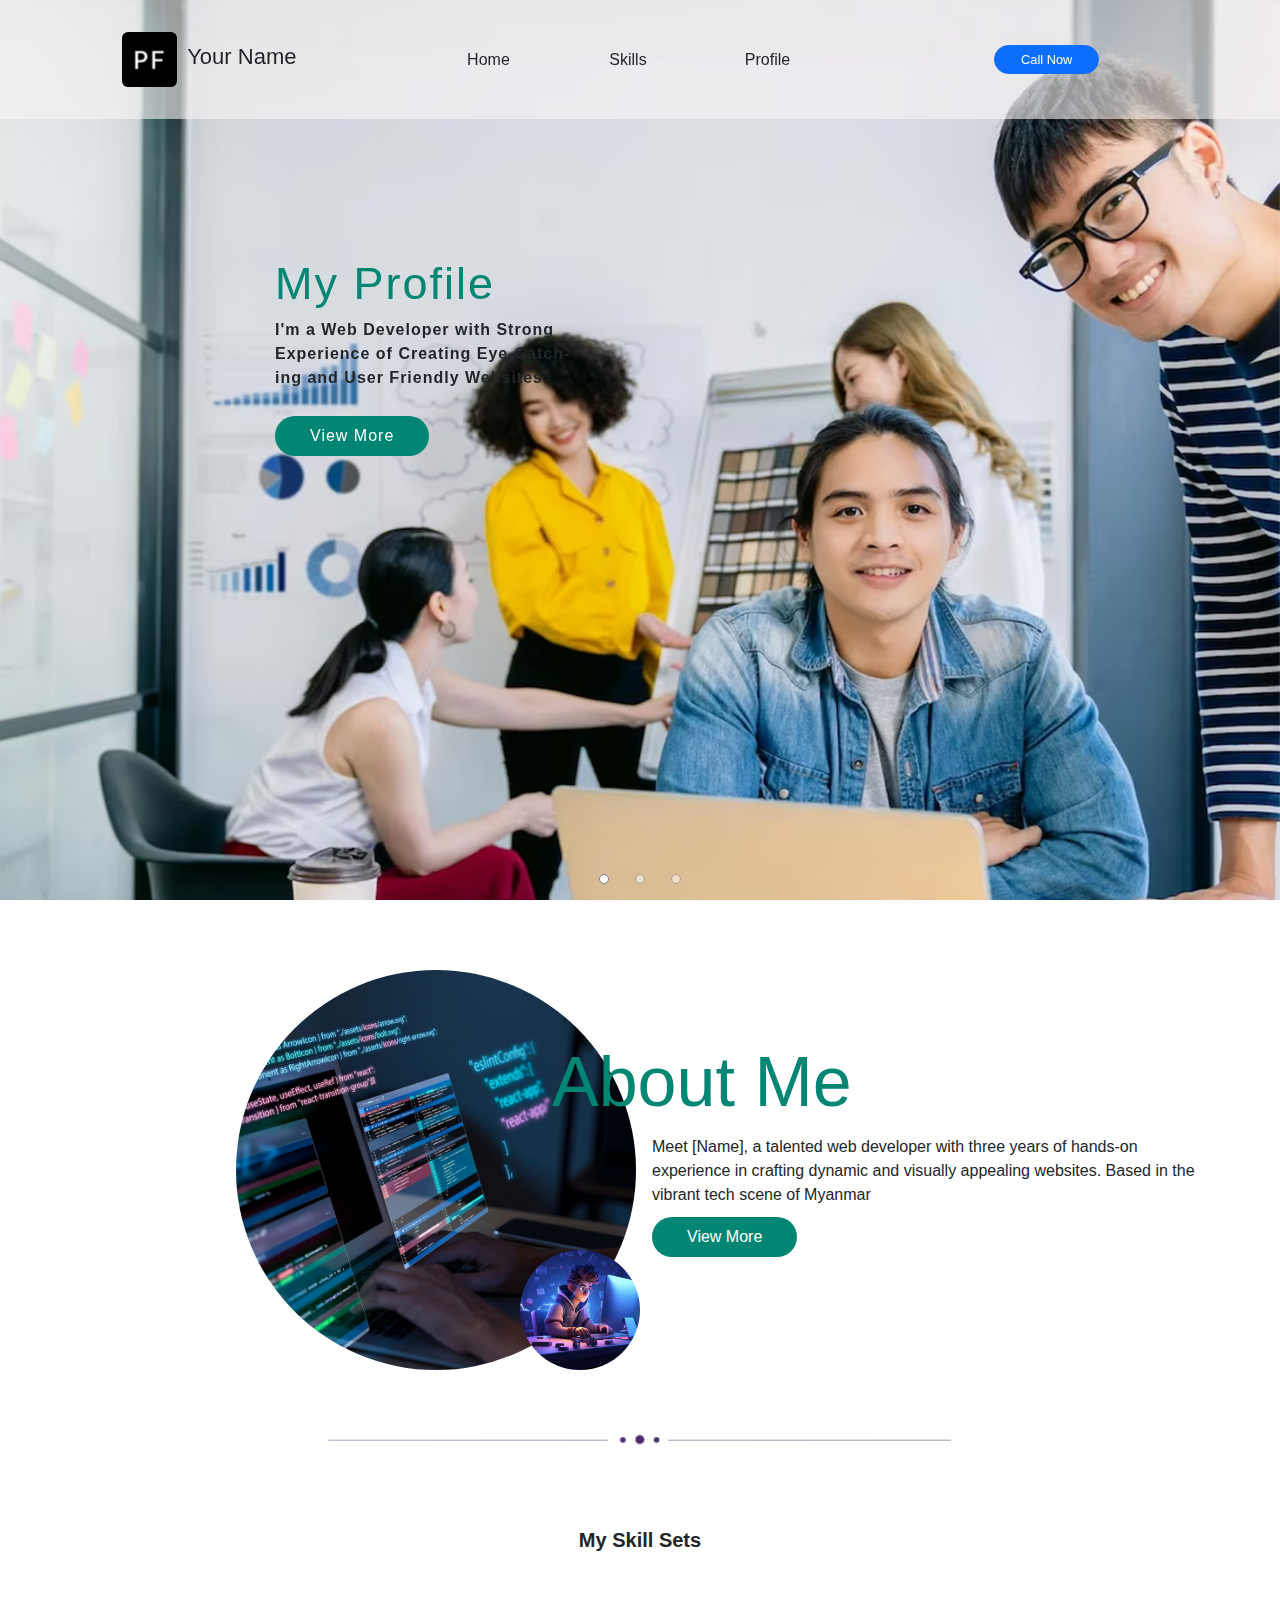
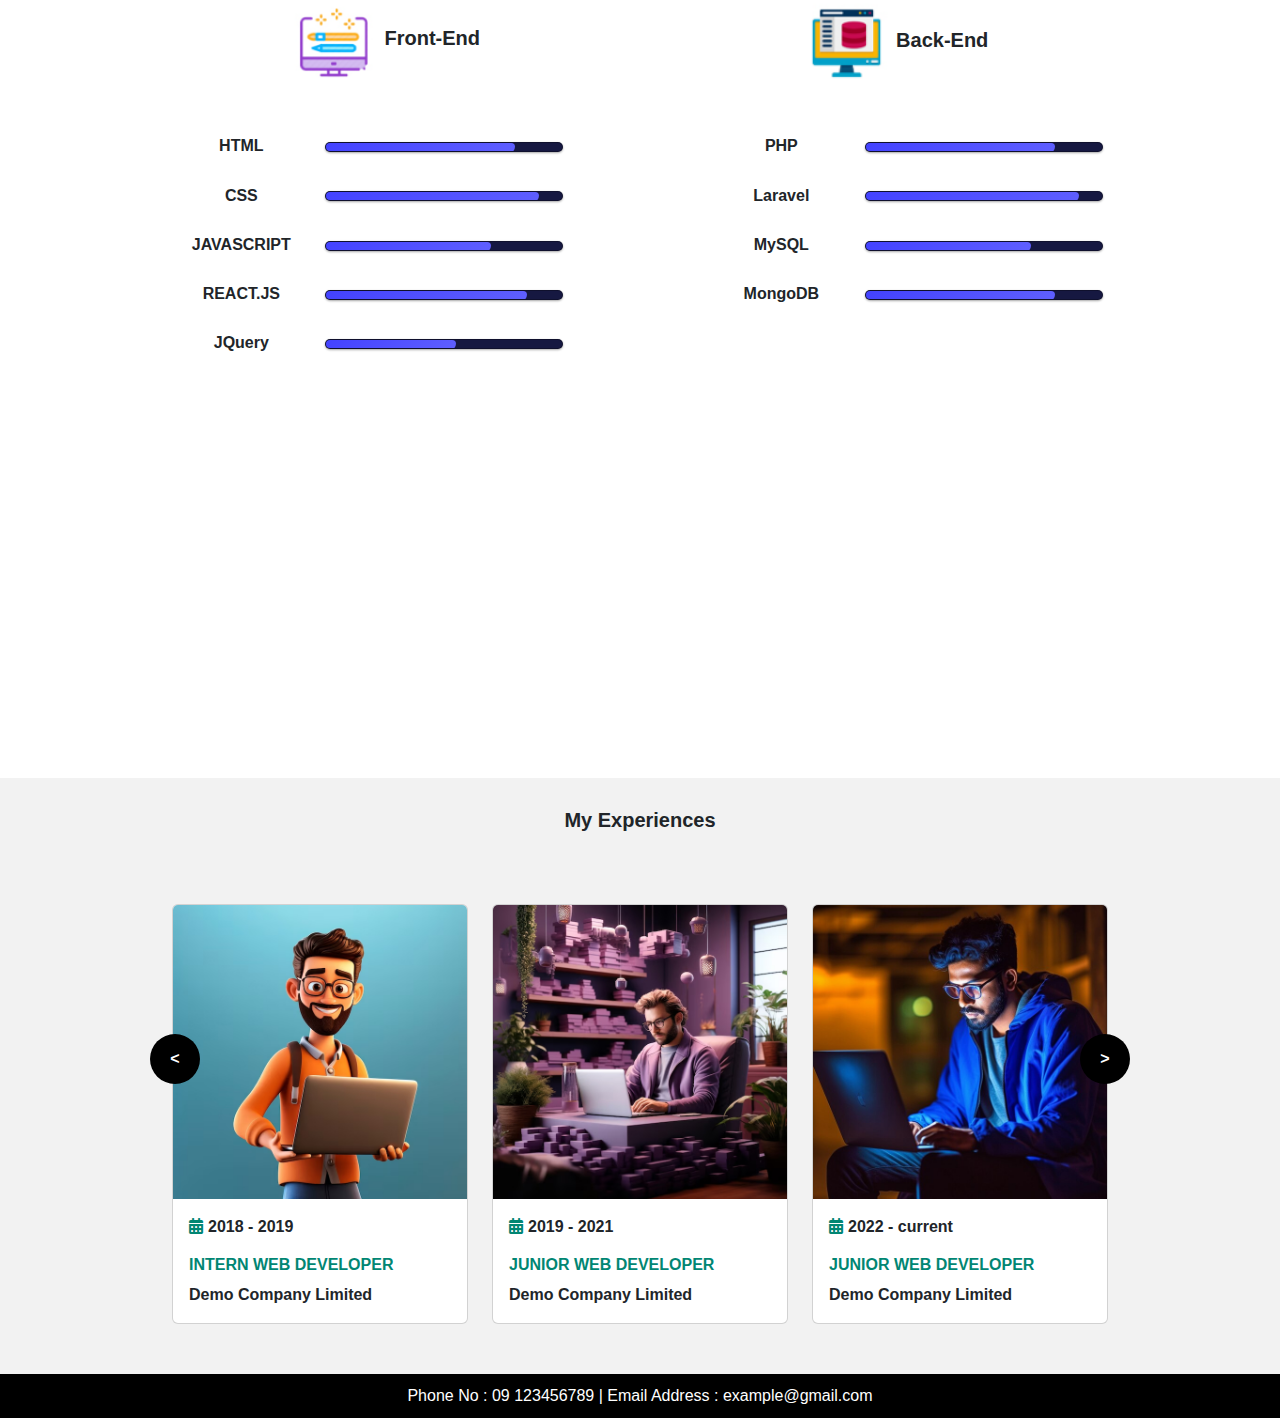
<file: index.html>
<html>
    <head>
        <title>Developer Profile</title>
        <meta charset="utf-8">
        <meta name="viewport" content="width=device-width, initial-scale=1.0">
        <link rel="stylesheet" href="https://cdnjs.cloudflare.com/ajax/libs/font-awesome/5.15.4/css/all.min.css" integrity="sha512-1ycn6IcaQQ40/MKBW2W4Rhis/DbILU74C1vSrLJxCq57o941Ym01SwNsOMqvEBFlcgUa6xLiPY/NS5R+E6ztJQ==" crossorigin="anonymous" referrerpolicy="no-referrer" />
        <link rel="stylesheet" href="styles.css">
        <link href="https://cdn.jsdelivr.net/npm/bootstrap@5.3.3/dist/css/bootstrap.min.css" rel="stylesheet" integrity="sha384-QWTKZyjpPEjISv5WaRU9OFeRpok6YctnYmDr5pNlyT2bRjXh0JMhjY6hW+ALEwIH" crossorigin="anonymous">
        <script src="https://cdn.jsdelivr.net/npm/bootstrap@5.3.3/dist/js/bootstrap.bundle.min.js" integrity="sha384-YvpcrYf0tY3lHB60NNkmXc5s9fDVZLESaAA55NDzOxhy9GkcIdslK1eN7N6jIeHz" crossorigin="anonymous"></script>
    </head>
    <body>
      <header name="home" id="mobile" class="navbar navbar-expand-lg navbar-light fixed-top">
            <div class="text-center row align-items-center justify-content-center justify-content-md-between py-4">
                <div class="col">
                    <img src="Images/logo.PNG" class="logo" alt=""><a class="name de" style="font-size: 22px;">Your Name</a>
                </div>
                <div class="col">
                  <div class="dropdown">
                    <button style="background-color: #018673;" class="btn btn-secondary dropdown-toggle" type="button" data-bs-toggle="dropdown" aria-expanded="false">Menu</button>
                    <ul class="dropdown-menu" style="border: none; cursor: pointer;">
                      <li>
                        <a style="text-decoration: none; color: inherit;" href="index.html">
                        <button class="btnde" type="button">
                          Home
                        </button>
                      </a>
                      </li>
                      <li>
                        <a style="text-decoration: none; color: inherit;" href="skills.html">
                        <button class="btnde" type="button">
                          Skills
                        </button>
                      </a>
                      </li>
                      <li>
                        <a style="text-decoration: none; color: inherit;" href="profile.html">
                        <button class="btnde" type="button">
                          Profile
                        </button>
                      </a>
                      </li>
                      <li>
                        <a style="text-decoration: none; color: inherit;" href="tel:09123456789">
                        <button class="btnde" type="button">
                        Call Now
                      </button>
                    </a>
                    </li>
                    </ul>
                  </div>
                </div>
            </div>
        </header>

        
        <header name="home" id="block1" class="navbar navbar-expand-lg navbar-light fixed-top">
            <div class="container-fluid text-center row align-items-center justify-content-center justify-content-md-between py-4">
                <div class="col-4 noblock">
                    <img src="Images/logo.PNG" class="logo" alt=""><a class="name de" style="font-size: 22px;">Your Name</a>
                </div>
                <div class="col-4">
                  <div class="row">
                    <div class="col"><a class="de c" href="index.html">Home</a></div>
                    <div class="col"><a class="de c" href="skills.html">Skills</a></div>
                    <div class="col"><a class="de c" href="profile.html">Profile</a></div>
                  </div>
                </div>
                <div class="col-4">
                  <a style="text-decoration: none; color: inherit;" href="tel:09123456789">
                    <button class="phone btn btn-primary" style="padding: 4px 26px; --bs-btn-font-size: .80rem; border-radius: 20px;">
                      Call Now
                    </button>
                  </a>
                </div>
            </div>
        </header>

        <div id="carouselExampleDark" class="carousel carousel-dark slide">
            <div class="carousel-indicators">
              <input style="height: 10px;" type="radio" data-bs-target="#carouselExampleDark" data-bs-slide-to="0" class="active" aria-current="true" aria-label="Slide 1"></input>
              <input style="height: 10px;" type="radio" data-bs-target="#carouselExampleDark" data-bs-slide-to="1" aria-label="Slide 2"></input>
              <input style="height: 10px;" type="radio" data-bs-target="#carouselExampleDark" data-bs-slide-to="2" aria-label="Slide 3"></input>
            </div>
            <div class="carousel-inner">
              <div class="carousel-item active" data-bs-interval="10000">
                <img style="width: 100%; height: 100vh; object-fit: cover;" src="Images/banner1.jpg" class="d-block w-100" alt="...">
              </div>
              <div class="carousel-item" data-bs-interval="2000">
                <img style="width: 100%; height: 100vh; object-fit: cover;" src="Images/banner2.jpg" class="d-block w-100" alt="...">
              </div>
              <div class="carousel-item">
                <img  style="width: 100%; height: 100vh; object-fit: cover;" src="Images/banner3.jpg" class="d-block w-100" alt="...">
              </div>
            </div>
          </div>

          <div id="textgroup">
              <section class="myprofile">
                <span style="color: #018673; font-size: 45px; letter-spacing: 2px;">My Profile</span>
                <p style="font-weight: bold; letter-spacing: 1px;">I'm a Web Developer with Strong Experience of Creating Eye-Catch-ing and User Friendly Websites.</p>
                <a style="text-decoration: none; color: inherit;" href="profile.html">
                <button id="newbtnde" class="btn btn-primary" style="color: white; background-color: #018673; margin-top: 10px; padding: 8px 35px; border-radius: 20px; border: none; letter-spacing: 1px;">
                  View More
                </button>
              </a>
              </section>
          </div>

          

        <div class="container text-center" style="margin: 70px auto 30;">
            <div class="row">
              <div class="col-6" style="text-align: right; padding: 0;">
                <img id="circle1" class="circle1" src="Images/aboutme1.jpg" alt="">
                <img id="circle2" class="circle2" src="Images/aboutme2.jpg" alt="">
              </div>
              <div class="col-6" style="text-align: left; margin-top: 60px;">
                <div class="row justify-content-center">
                    <div class="col-12"  style="text-align: left;">
                      <span style="font-size: 70px; color: #018673; margin-left: -100px;">About Me</span>
                    </div>
                  </div>
                  <div class="row justify-content-end">
                    <div class="col-12">
                        Meet [Name], a talented web developer with three years of hands-on experience in crafting dynamic and visually appealing websites. Based in the vibrant tech scene of Myanmar
                    </div>
                  </div>
                  <div class="row justify-content-around">
                    <div class="col-12">
                      <a style="text-decoration: none; color: inherit;" href="skills.html">
                        <button id="newbtnde" class="btn btn-primary" style="color: white; background-color: #018673; margin-top: 10px; padding: 8px 35px; border-radius: 20px; border: none;">
                          View More
                        </button>
                      </a>
                    </div>
                  </div>
              </div>
            </div>
        </div>
            




        <div style="width: 100%; text-align: center;"><img style="width: 80%;" src="Images/divider.PNG" alt=""></div>
        
        <div class="page3">
            <h5 style="font-weight: bold; text-align: center; padding-top: 50px; padding-bottom: 40px;">My Skill Sets</h5>
            <div class="container align-items-center">
            <div class="row text-center" style="padding-left: 60px; padding-right: 60px;">
                <div class="col">
                    <img src="Images/icon1.PNG" style="width: 90px; object-fit: cover; padding-top: 4px;" alt="">
                    <h5 id="test" style="font-weight: bold; display: inline-block;">Front-End</h5>
                </div>
                <div class="col">
                    <img src="Images/icon2.PNG" style="width: 90px; object-fit: cover;" alt="">
                    <h5 id="test1" style="font-weight: bold; display: inline-block;">Back-End</h5>
                </div>
            </div>

            <div class="row" style="margin-top: 30px; padding-left: 60px; padding-right: 0px;">
                <div class="col skill">
                    <li class="" style="align-items: center; padding: 0;">
                        <h6 class="fontw col-4" style="padding: 0; text-align: center;">HTML</h6>
                        <span class="bar col-6" style="padding: 0;"><span class="html"></span></span>
                    </li>
                    <li class="" style="align-items: center; padding: 0;">
                        <h6 class="fontw col-4" style="padding: 0; text-align: center;">CSS</h6>
                        <span class="bar col-6" style="padding: 0;"><span class="css"></span></span>
                    </li>
                    <li class="" style="align-items: center; padding: 0;">
                        <h6 class="fontw col-4" style="padding: 0; text-align: center;">JAVASCRIPT</h6>
                        <span class="bar col-6" style="padding: 0;"><span class="javascript"></span></span>
                    </li>
                    <li class="" style="align-items: center; padding: 0;">
                        <h6 class="fontw col-4" style="padding: 0; text-align: center;">REACT.JS</h6>
                        <span class="bar col-6" style="padding: 0;"><span class="reactjs"></span></span>
                    </li>
                    <li class="" style="align-items: center; padding: 0;">
                        <h6 class="fontw col-4" style="padding: 0; text-align: center;">JQuery</h6>
                        <span class="bar col-6" style="padding: 0;"><span class="jquery"></span></span>
                    </li>
                </div>
                <div class="col skill">
                    <li class="" style="align-items: center; padding: 0;">
                        <h6 class="fontw col-4"style="padding: 0; text-align: center;">PHP</h6>
                        <span class="bar col-6"style="padding: 0;"><span class="php"></span></span>
                    </li>
                    <li class="" style="align-items: center; padding: 0;">
                        <h6 class="fontw col-4" style="padding: 0; text-align: center;">Laravel</h6>
                        <span class="bar col-6" style="padding: 0;"><span class="laravel"></span></span>
                    </li>
                    <li class="" style="align-items: center; padding: 0;">
                        <h6 class="fontw col-4" style="padding: 0; text-align: center;">MySQL</h6>
                        <span class="bar col-6" style="padding: 0;"><span class="mysql"></span></span>
                    </li>
                    <li class="" style="align-items: center; padding: 0;">
                        <h6 class="fontw col-4"style="padding: 0; text-align: center;">MongoDB</h6>
                        <span class="bar col-6" style="padding: 0;"><span class="mongodb"></span></span>
                    </li>
                </div>
            </div>
        </div>
        </div>

        <div class="page4">
            <h5 style="font-weight: bold; text-align: center; padding-top: 30px; padding-bottom: 40px;">My Experiences</h5>
            <div class="row row-cols-1 row-cols-md-4 g-4 justify-content-center" style="margin: 0;">
                <button class="col op blockarrow" style="vertical-align: middle; width: 50px; height: 50px; border-radius: 50%; font-weight: bolder; text-align: center; color: white; background-color: black; border: none; margin-top: 12%; margin-right: -40px; z-index: 1;">&#60;</button>
                <div class="col">
                  <div class="card h-100">
                    <img src="Images/exp1.jpg" class="card-img-top" alt="...">
                    <div class="card-body">
                        <i class="fas fa-calendar-alt" style="color: #018673;"></i><p style="display: inline-block; margin-left: 5px; font-weight: bold;" class="card-text">2018 - 2019</p>
                        <h6 style="color: #018673; font-weight: bold;" class="card-title">INTERN WEB DEVELOPER</h6>
                        <p class="card-text" style="font-weight: bold;">Demo Company Limited</p>
                    </div>
                  </div>
                </div>
                <div class="col">
                  <div class="card h-100">
                    <img src="Images/exp2.jpg" class="card-img-top" alt="...">
                    <div class="card-body">
                        <i class="fas fa-calendar-alt" style="color: #018673;"></i><p style="display: inline-block; margin-left: 5px;  font-weight: bold;" class="card-text">2019 - 2021</p>
                        <h6 style="color: #018673; font-weight: bold;" class="card-title">JUNIOR WEB DEVELOPER</h6>
                        <p class="card-text" style="font-weight: bold;">Demo Company Limited</p>
                    </div>
                  </div>
                </div>
                <div class="col">
                  <div class="card h-100">
                    <img src="Images/exp3.jpg" class="card-img-top" alt="...">
                    <div class="card-body">
                        <i class="fas fa-calendar-alt" style="color: #018673;"></i><p style="display: inline-block; margin-left: 5px; font-weight: bold;" class="card-text">2022 - current</p>
                        <h6 style="color: #018673; font-weight: bold;" class="card-title">JUNIOR WEB DEVELOPER</h6>
                        <p class="card-text" style="font-weight: bold;">Demo Company Limited</p>
                    </div>
                  </div>
                </div>
                <button class="col op blockarrow" style="vertical-align: middle; width: 50px; height: 50px; border-radius: 50%; font-weight: bolder; text-align: center; color: white; background-color: black; border: none; margin-top: 12%; margin-left: -40px; z-index: 1;">&gt;</button>
              </div>
              <div style="margin-top: 50px;">
                <footer style="background-color: black; color: white; text-align: center; padding-top: 10px; padding-bottom: 10px;">
                  <span>Phone No : 09 123456789 | </span>
                  <span>Email Address : example@gmail.com</span>
                </footer>
              </div>
        </div>
        
        
           
    </body>    
</html>
</file>
<file: styles.css>
*
{
    margin: 0;
    padding: 0;
    box-sizing: border-box;
    font-family: Arial;
}

.phone
{
    cursor: pointer;
    transition: opacity 0.15s;
}
.phone:hover
{
    opacity: 0.9;
}
.phone:active
{
    opacity: 0.7;
}

#newbtnde
{
    cursor: pointer;
    transition: opacity 0.15s;
}
#newbtnde:hover
{
    opacity: 0.9;
}
#newbtnde:active
{
    opacity: 0.7;
}

.logo
{
    width: 55px;
    border-radius: 6px;
    margin-right: 10px;
}
.de
{
    text-decoration: none;
    color: inherit;
}
.c:active
{
    color: #018673;
}

.mag
{
    margin: 35px;
}

.myprofile
{
    max-width: 296px;
    margin: 250px 275px;
    position: absolute;
    top: 0;
    left: 0;
    z-index: 2;
}

.aboutme
{
    width: 100%;
    height: 100vh;
    overflow: hidden;
}
.imgoverlap
{
    padding: 10% 25%;
    vertical-align: end;
}
.circle1
{
    width: 400px;
    height: 400px;
    border-radius: 200%;
    object-fit: cover;
}
.circle2
{
    width: 120px;
    height: 120px;
    margin-left: -120px;
    margin-bottom: -280px;
    border-radius: 60%;
    object-fit: cover;
}

.page3
{
    width: 100%;
    height: 100vh;
}
.skill
{
    width: 500px;
}
.skill li
{
    margin: 20px;
    list-style-type: none;
}
.fontw
{
    font-weight: bold;
    display: inline-block;
}
.bar
{
    vertical-align: middle;
    background: #161841;
    display: inline-block;
    height: 10px;
    width: 300px;
    border: 1px solid rgba(0, 0, 0, 0.3);
    border-radius: 10px;
    overflow: hidden;
    box-shadow: 0 1px 3px rgba(0, 0, 0, 0.12), 0 1px 2px rgba(0, 0, 0, 0.24);
    transition: all 0.3s cubic-bezier(.25,.8,.25,1);
}
.bar:hover
{
    box-shadow: 0 14px 28px rgba(0, 0, 0, 0.25), 0 10px 10px rgba(0, 0, 0, 0.22);
}
.bar span
{
    height: 10px;
    float: left;
    background: linear-gradient(135deg, #4342FF 0%, #5f5fff 100%) ;
    border-top-right-radius: 5px;
    border-bottom-right-radius: 8px;
}
.html
{
    width: 80%;
    animation: html 3s;
}
.css
{
    width: 90%;
    animation: css 3s;
}
.javascript
{
    width: 70%;
    animation: javascript 3s;
}
.reactjs
{
    width: 85%;
    animation: reactjs 3s;
}
.jquery
{
    width: 55%;
    animation: jquery 3s;
}
.php
{
    width: 80%;
    animation: php 3s;
}
.laravel
{
    width: 90%;
    animation: laravel 3s;
}
.mysql
{
    width: 70%;
    animation: mysql 3s;
}
.mongodb
{
    width: 80%;
    animation: mongodb 3s;
}
@keyframes html
{
    0%{
        width: 0%;
    }
    100%{
        width: 80%;
    }
}
@keyframes css
{
    0%{
        width: 0%;
    }
    100%{
        width: 90%;
    }
}
@keyframes javascript
{
    0%{
        width: 0%;
    }
    100%{
        width: 70%;
    }
}
@keyframes reactjs
{
    0%{
        width: 0%;
    }
    100%{
        width: 85%;
    }
}
@keyframes jquery
{
    0%{
        width: 0%;
    }
    100%{
        width: 55%;
    }
}
@keyframes php
{
    0%{
        width: 0%;
    }
    100%{
        width: 80%;
    }
}
@keyframes laravel
{
    0%{
        width: 0%;
    }
    100%{
        width: 90%;
    }
}
@keyframes mysql
{
    0%{
        width: 0%;
    }
    100%{
        width: 70%;
    }
}
@keyframes mongodb
{
    0%{
        width: 0%;
    }
    100%{
        width: 80%;
    }
}

.page4
{
    width: 100%;
    background-color: #F2F2F2;
    position: relative;
}

.op
{
    cursor: pointer;
    transition: opacity 0.15s;
}
.op:hover
{
    opacity: 0.9;
}
.op:active
{
    opacity: 0.7;
}

.btnde
{
    margin: 0 0 5px;
    width: 100%;
    height: 30px;
    background-color: #018673;
    color: white;
    border: none;
    cursor: pointer;
}

#mobile
{
    display: none;
    background-color: rgba(250, 245, 245, 0.6);
}
#block1
{
    background-color: rgba(250, 245, 245, 0.6);
}



@media(max-width: 991px) {
    #circle1 {
        width: 300px;
        height: 300px;
        border-radius: 150%;
        object-fit: cover;
    }
    #circle2 {
        width: 100px;
        height: 100px;
        margin-left: -80px;
        margin-bottom: -200px;
        border-radius: 50%;
        object-fit: cover;
    }
    .fontw, bar {
        display: block;
    }
}

@media (max-width: 862px) {
    .myprofile{
        max-width: 296px;
        margin: 250px 137px;
        position: absolute;
        top: 0;
        left: 0;
        z-index: 2;
}
}

@media (max-width: 768px) {
    #block1 {
        display: none;
      }
    #mobile {
        display: block;
      }
      #circle1 {
        width: 250px;
        height: 250px;
        border-radius: 125%;
        object-fit: cover;
        }
        #circle2 {
            width: 80px;
            height: 80px;
            margin-left: -80px;
            margin-bottom: -170px;
            border-radius: 50%;
            object-fit: cover;
        }
        #test {
            padding-top: 4px;
        }
        .blockarrow
        {
            display: none;
        }
}

@media (max-width: 586px) {
    .myprofile{
        max-width: 296px;
        margin: 250px 68px;
        position: absolute;
        top: 0;
        left: 0;
        z-index: 2;
}
}

@media(max-width: 564px) {
    #test1 {
        padding-left: 3px;
    }
}

@media(max-width: 525px) {
    #circle1 {
        width: 245px;
        height: 245px;
        border-radius: 122%;
        object-fit: cover;
    }
    #circle2 {
        width: 80px;
            height: 80px;
            margin-left: -80px;
            margin-bottom: -165px;
            border-radius: 50%;
            object-fit: cover;
    }
    #test {
        padding-top: 4px;
    }
}
@media(max-width: 515px) {
    #circle1 {
        width: 240px;
        height: 245px;
        border-radius: 120%;
        object-fit: cover;
    }
    #circle2 {
        width: 80px;
            height: 80px;
            margin-left: -80px;
            margin-bottom: -165px;
            border-radius: 50%;
            object-fit: cover;
    }
    #test {
        padding-top: 4px;
    }
}
@media(max-width: 525px) {
    #circle1 {
        width: 238px;
        height: 238px;
        border-radius: 119%;
        object-fit: cover;
    }
    #circle2 {
        width: 80px;
            height: 80px;
            margin-left: -80px;
            margin-bottom: -157px;
            border-radius: 50%;
            object-fit: cover;
    }
    #test {
        padding-top: 4px;
    }
}
@media(max-width: 501px) {
    #circle1 {
        width: 236px;
        height: 236px;
        border-radius: 118%;
        object-fit: cover;
    }
    #circle2 {
        width: 80px;
            height: 80px;
            margin-left: -80px;
            margin-bottom: -155px;
            border-radius: 50%;
            object-fit: cover;
    }
    #test {
        padding-top: 4px;
    }
}
</file>
